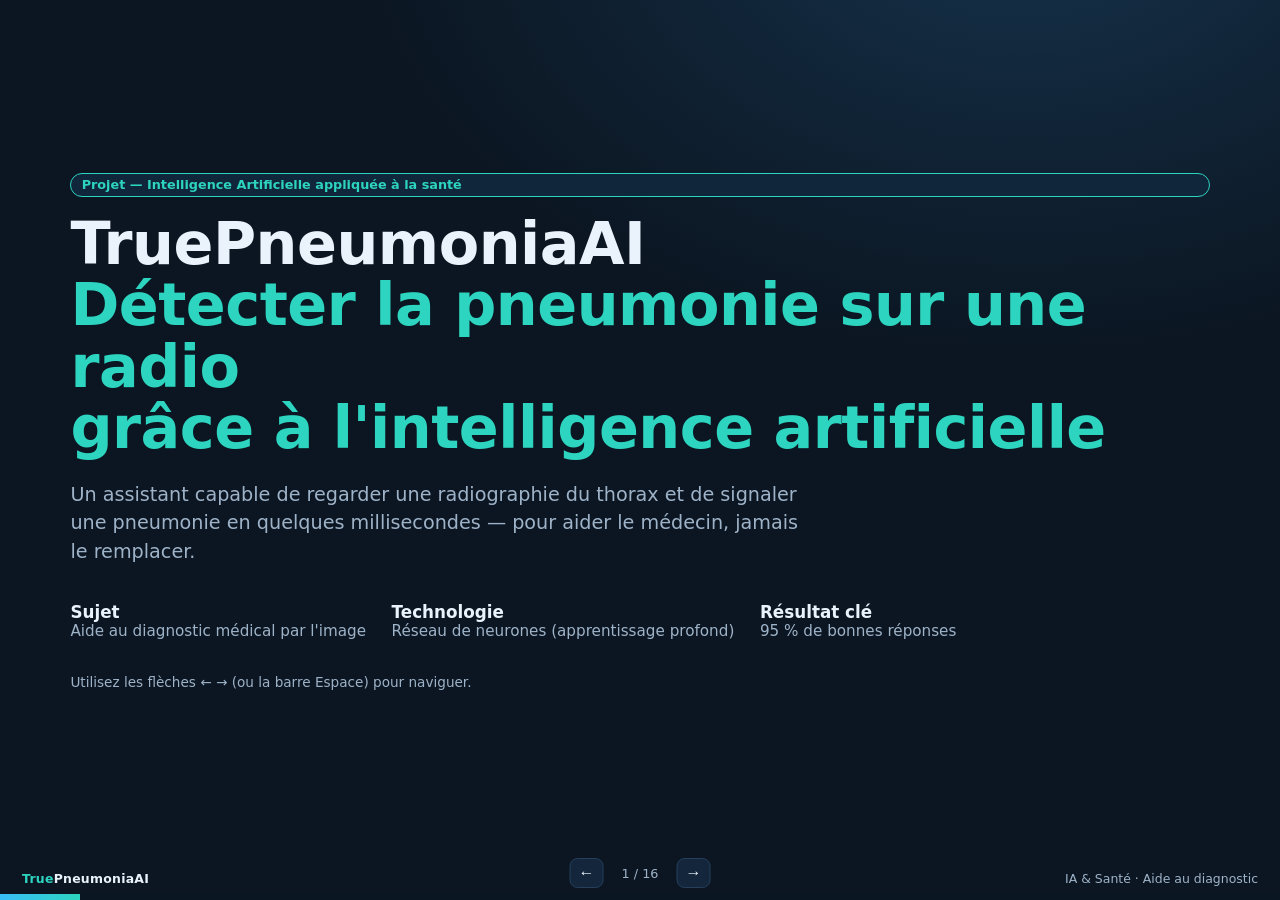
<file: docs/presentation/index.html>
<!DOCTYPE html>
<html lang="fr">
<head>
<meta charset="UTF-8">
<meta name="viewport" content="width=device-width, initial-scale=1.0">
<title>TruePneumoniaAI — Détecter la pneumonie par l'IA</title>
<style>
  :root{
    --bg:#0b1622; --bg2:#0f1f31; --card:#15293f; --card2:#1b3450;
    --ink:#eaf2fb; --mut:#9fb3c8; --line:#26405c;
    --acc:#2dd4bf; --acc2:#38bdf8; --warn:#fbbf24; --bad:#f87171; --good:#34d399;
    --shadow:0 18px 50px rgba(0,0,0,.45);
  }
  *{box-sizing:border-box;margin:0;padding:0}
  html,body{height:100%}
  body{
    background:radial-gradient(1200px 800px at 80% -10%, #16324b 0%, var(--bg) 55%);
    color:var(--ink);
    font-family:"Segoe UI",system-ui,-apple-system,Roboto,Helvetica,Arial,sans-serif;
    overflow:hidden;
  }
  /* ---------- deck ---------- */
  .deck{position:relative;height:100vh;width:100vw}
  .slide{
    position:absolute;inset:0;display:none;
    padding:4.2vh 5.5vw 8vh;
    flex-direction:column;
    animation:fade .5s ease;
    overflow:auto;
  }
  .slide.active{display:flex}
  @keyframes fade{from{opacity:0;transform:translateY(14px)}to{opacity:1;transform:none}}
  h1{font-size:clamp(2rem,4.6vw,4rem);line-height:1.04;font-weight:800;letter-spacing:-.5px}
  h2{font-size:clamp(1.5rem,3vw,2.4rem);font-weight:800;letter-spacing:-.3px;margin-bottom:.2em}
  h2 .num{color:var(--acc);font-variant-numeric:tabular-nums;margin-right:.35em}
  .lead{font-size:clamp(1rem,1.5vw,1.35rem);color:var(--mut);max-width:60ch;line-height:1.5}
  p{line-height:1.55}
  .kicker{display:inline-flex;align-items:center;gap:.5em;font-size:.82rem;font-weight:700;
    text-transform:uppercase;letter-spacing:.18em;color:var(--acc);margin-bottom:1.1em}
  .kicker::before{content:"";width:26px;height:2px;background:var(--acc);display:inline-block;border-radius:2px}
  .grid{display:grid;gap:1.1rem;margin-top:1.4rem}
  .g2{grid-template-columns:1fr 1fr}
  .g3{grid-template-columns:repeat(3,1fr)}
  .g4{grid-template-columns:repeat(4,1fr)}
  .card{
    background:linear-gradient(180deg,var(--card) 0%, #122338 100%);
    border:1px solid var(--line);border-radius:16px;padding:1.2rem 1.3rem;
    box-shadow:var(--shadow)
  }
  .card h3{font-size:1.08rem;margin-bottom:.4em;display:flex;align-items:center;gap:.5em}
  .card p{font-size:.97rem;color:var(--mut)}
  .ico{font-size:1.3em;line-height:1}
  .center{align-items:center;justify-content:center;text-align:center}
  .row{display:flex;gap:1.2rem;align-items:center;flex-wrap:wrap}
  .grow{flex:1 1 320px;min-width:280px}
  /* stats */
  .stat{font-size:clamp(2.2rem,5vw,3.6rem);font-weight:800;color:var(--acc);
    font-variant-numeric:tabular-nums;line-height:1}
  .stat.alt{color:var(--acc2)}
  .stat small{display:block;font-size:.95rem;font-weight:600;color:var(--mut);margin-top:.5em;letter-spacing:.01em}
  /* metric bars */
  .metric{margin:.55rem 0}
  .metric .top{display:flex;justify-content:space-between;font-size:.95rem;margin-bottom:.3em}
  .metric .top b{color:var(--ink);font-variant-numeric:tabular-nums}
  .bar{height:11px;background:#0c1c2e;border-radius:99px;overflow:hidden;border:1px solid var(--line)}
  .bar > span{display:block;height:100%;border-radius:99px;
    background:linear-gradient(90deg,var(--acc2),var(--acc))}
  /* pills / tags */
  .tags{display:flex;flex-wrap:wrap;gap:.5rem;margin-top:1rem}
  .tag{background:#102236;border:1px solid var(--line);color:var(--mut);
    padding:.4em .8em;border-radius:99px;font-size:.85rem;font-weight:600}
  .tag b{color:var(--acc)}
  /* images */
  img.shot{width:100%;border-radius:12px;border:1px solid var(--line);display:block;background:#000}
  figure{margin:0}
  figcaption{font-size:.82rem;color:var(--mut);margin-top:.5em;text-align:center}
  /* pipeline */
  .pipe{display:flex;align-items:stretch;gap:.6rem;margin-top:1.6rem;flex-wrap:wrap}
  .step{flex:1 1 0;min-width:130px;background:linear-gradient(180deg,var(--card),#102136);
    border:1px solid var(--line);border-radius:14px;padding:1rem .9rem;position:relative}
  .step .n{font-size:.8rem;font-weight:800;color:var(--acc);letter-spacing:.1em}
  .step h4{font-size:1rem;margin:.3em 0 .2em}
  .step p{font-size:.82rem;color:var(--mut)}
  .step::after{content:"›";position:absolute;right:-.62rem;top:50%;transform:translateY(-50%);
    color:var(--acc);font-size:1.6rem;font-weight:800;z-index:2}
  .step:last-child::after{display:none}
  /* callouts */
  .note{border-left:3px solid var(--acc);background:#10263a;padding:.9rem 1.1rem;border-radius:0 12px 12px 0;margin-top:1.1rem}
  .note.warn{border-color:var(--warn);background:#2a230f}
  .note b{color:var(--ink)}
  .vs{display:flex;align-items:center;gap:1rem;justify-content:center;margin:.4rem 0}
  .vs .side{flex:1;text-align:center}
  .vs .mid{font-weight:800;color:var(--mut)}
  ul.clean{list-style:none;margin-top:.6rem}
  ul.clean li{padding:.4em 0 .4em 1.6em;position:relative;color:var(--mut);font-size:1rem}
  ul.clean li::before{content:"✓";position:absolute;left:0;color:var(--acc);font-weight:800}
  ul.cross li::before{content:"✕";color:var(--bad)}
  .small{font-size:.85rem;color:var(--mut)}
  .hl{color:var(--acc);font-weight:700}
  .hl2{color:var(--acc2);font-weight:700}
  /* chrome */
  .chrome{position:fixed;left:0;right:0;bottom:0;height:6px;background:#0a1622;z-index:40}
  .chrome > span{display:block;height:100%;background:linear-gradient(90deg,var(--acc2),var(--acc));transition:width .35s}
  .foot{position:fixed;bottom:14px;left:0;right:0;display:flex;justify-content:space-between;
    align-items:center;padding:0 22px;font-size:.78rem;color:var(--mut);z-index:30;pointer-events:none}
  .foot .brand{font-weight:800;color:var(--ink);letter-spacing:.02em}
  .foot .brand b{color:var(--acc)}
  .nav{position:fixed;bottom:12px;left:50%;transform:translateX(-50%);display:flex;gap:8px;z-index:35}
  .nav button{background:#13263b;border:1px solid var(--line);color:var(--ink);width:34px;height:30px;
    border-radius:8px;cursor:pointer;font-size:1rem;line-height:1}
  .nav button:hover{border-color:var(--acc)}
  .nav .count{display:flex;align-items:center;padding:0 10px;color:var(--mut);font-size:.8rem;
    font-variant-numeric:tabular-nums}
  .badge{display:inline-block;background:#10263a;border:1px solid var(--acc);color:var(--acc);
    border-radius:99px;padding:.3em .8em;font-size:.8rem;font-weight:700;margin-bottom:1rem}
  .cols{column-gap:1.4rem}
  .titlewrap{justify-content:center}
  .titlewrap .meta{margin-top:2.2rem;display:flex;gap:1.6rem;flex-wrap:wrap;color:var(--mut);font-size:.95rem}
  .titlewrap .meta div b{display:block;color:var(--ink);font-size:1.05rem}
  @media print{
    body{overflow:visible}
    .slide{display:flex!important;position:relative;height:100vh;page-break-after:always;inset:auto}
    .chrome,.foot,.nav{display:none}
  }
  @media (max-width:820px){
    .g2,.g3,.g4{grid-template-columns:1fr}
    .step::after{display:none}
  }
</style>
</head>
<body>
<div class="deck" id="deck">

  <!-- 1 — TITLE -->
  <section class="slide active titlewrap">
    <div class="badge">Projet — Intelligence Artificielle appliquée à la santé</div>
    <h1>TruePneumoniaAI<br><span style="color:var(--acc)">Détecter la pneumonie sur une radio<br>grâce à l'intelligence artificielle</span></h1>
    <p class="lead" style="margin-top:1.4rem">Un assistant capable de regarder une radiographie du thorax et de
      signaler une pneumonie en quelques millisecondes — pour aider le médecin, jamais le remplacer.</p>
    <div class="meta">
      <div><b>Sujet</b>Aide au diagnostic médical par l'image</div>
      <div><b>Technologie</b>Réseau de neurones (apprentissage profond)</div>
      <div><b>Résultat clé</b>95 % de bonnes réponses</div>
    </div>
    <p class="small" style="margin-top:2rem">Utilisez les flèches ← → (ou la barre Espace) pour naviguer.</p>
  </section>

  <!-- 2 — PROBLEM -->
  <section class="slide">
    <span class="kicker">Le problème</span>
    <h2>Pourquoi s'attaquer à la pneumonie&nbsp;?</h2>
    <p class="lead">La pneumonie est une infection des poumons qui reste l'une des premières causes de
      mortalité dans le monde, en particulier chez les enfants. Le diagnostic passe souvent par une
      <span class="hl">radiographie du thorax</span> — mais l'interpréter demande un œil expert et du temps.</p>
    <div class="grid g3">
      <div class="card"><div class="stat">2,5&nbsp;M<small>décès liés à la pneumonie chaque année dans le monde</small></div></div>
      <div class="card"><div class="stat alt">N°1<small>cause infectieuse de mortalité chez l'enfant</small></div></div>
      <div class="card"><div class="stat">⏱️<small>Radiologues surchargés, et zones entières sans spécialiste disponible</small></div></div>
    </div>
    <div class="note"><b>L'idée :</b> un outil automatique qui pré-trie les radios peut faire gagner un temps
      précieux, attirer l'attention sur les cas urgents, et apporter un second avis là où il n'y a pas de radiologue.</div>
  </section>

  <!-- 3 — OBJECTIVE -->
  <section class="slide">
    <span class="kicker">L'objectif</span>
    <h2>Ce que le projet cherche à construire</h2>
    <div class="row" style="margin-top:1rem">
      <div class="grow">
        <ul class="clean">
          <li><b>Entrée :</b> une simple photo de radiographie du thorax</li>
          <li><b>Sortie 1 :</b> « Poumon normal » ou « Pneumonie »</li>
          <li><b>Sortie 2 :</b> si pneumonie, plutôt <b>bactérienne</b> ou <b>virale</b>&nbsp;?</li>
          <li><b>Bonus :</b> une carte de chaleur montrant <i>où</i> l'IA a regardé</li>
        </ul>
        <div class="note warn"><b>Cadre clair :</b> ce n'est <u>pas</u> un dispositif médical certifié.
          C'est un <b>outil d'aide à la décision</b> — la décision finale reste au médecin.</div>
      </div>
      <div class="grow row" style="gap:1rem">
        <figure style="flex:1"><img class="shot" src="assets/xray_normal.jpg" alt="radio normale">
          <figcaption>Poumon <b style="color:var(--good)">normal</b></figcaption></figure>
        <figure style="flex:1"><img class="shot" src="assets/xray_pneumonia.jpg" alt="radio pneumonie">
          <figcaption>Poumon avec <b style="color:var(--bad)">pneumonie</b></figcaption></figure>
      </div>
    </div>
  </section>

  <!-- 4 — METHOD / PIPELINE -->
  <section class="slide">
    <span class="kicker">La démarche</span>
    <h2>Comment mène-t-on un projet d'IA&nbsp;?</h2>
    <p class="lead">On ne « programme » pas les règles à la main : on <span class="hl">apprend par l'exemple</span>.
      Le projet suit une méthode rigoureuse, en six étapes.</p>
    <div class="pipe">
      <div class="step"><div class="n">01</div><h4>Collecter</h4><p>Rassembler des milliers de radios déjà étiquetées par des médecins.</p></div>
      <div class="step"><div class="n">02</div><h4>Analyser</h4><p>Comprendre les données, repérer les pièges et les déséquilibres.</p></div>
      <div class="step"><div class="n">03</div><h4>Choisir</h4><p>Sélectionner la bonne technologie et préparer les images.</p></div>
      <div class="step"><div class="n">04</div><h4>Entraîner</h4><p>Laisser le modèle apprendre par essais-erreurs sur le GPU.</p></div>
      <div class="step"><div class="n">05</div><h4>Évaluer</h4><p>Mesurer honnêtement la performance sur des cas jamais vus.</p></div>
      <div class="step"><div class="n">06</div><h4>Déployer</h4><p>Emballer le tout dans une application utilisable.</p></div>
    </div>
    <div class="note">Chaque étape repose sur des <b>choix argumentés</b> — ce sont eux qui font la qualité d'un projet d'IA. C'est le fil rouge de cette présentation.</div>
  </section>

  <!-- 5 — DATA -->
  <section class="slide">
    <span class="kicker">Étape 01 — Les données</span>
    <h2>Apprendre… à partir d'exemples</h2>
    <div class="row">
      <div class="grow">
        <p class="lead">Comme un étudiant en médecine apprend en voyant des milliers de cas, l'IA a besoin
          d'un grand nombre de radios déjà <span class="hl">diagnostiquées par des experts</span>.</p>
        <ul class="clean">
          <li><b>~5 800 radiographies</b> thoraciques réelles (base publique Kermany)</li>
          <li>Chaque image est rangée par un médecin : Normal / Pneumonie</li>
          <li>Et pour les pneumonies : origine bactérienne ou virale</li>
        </ul>
      </div>
      <div class="grow">
        <div class="grid g3" style="margin-top:0">
          <div class="card center"><div class="stat" style="font-size:2.2rem">1 105<small>radios « Normal »</small></div></div>
          <div class="card center"><div class="stat alt" style="font-size:2.2rem">2 981<small>radios « Pneumonie »</small></div></div>
          <div class="card center"><div class="stat" style="font-size:2.2rem">872<small>radios mises de côté pour le test final</small></div></div>
        </div>
        <div class="note warn"><b>Premier constat :</b> il y a <b>~3× plus</b> de cas « Pneumonie » que « Normal ».
          Un déséquilibre que l'on devra corriger, sinon le modèle apprend à dire « Pneumonie » tout le temps.</div>
      </div>
    </div>
  </section>

  <!-- 6 — DATA PITFALLS -->
  <section class="slide">
    <span class="kicker">Étape 02 — Analyser : la rigueur avant tout</span>
    <h2>Le piège invisible : la « triche » involontaire</h2>
    <div class="grid g2">
      <div class="card">
        <h3><span class="ico">🎓</span>L'analogie de l'examen</h3>
        <p>Imaginez un élève qui <b>révise sur les questions exactes</b> du contrôle. Il aura 20/20…
          mais n'aura rien appris. Pour une IA, c'est pareil : si une même radio (ou sa copie modifiée)
          se retrouve à la fois dans les exemples d'apprentissage <i>et</i> dans le test, le score est faux.</p>
      </div>
      <div class="card">
        <h3><span class="ico">🛡️</span>La solution : séparer par patient</h3>
        <p>Toutes les radios d'un <b>même patient</b> sont placées ensemble, soit en apprentissage,
          soit en test — jamais à cheval. Résultat : le test ne contient <b>que des patients
          totalement nouveaux</b>. Le score devient <span class="hl">honnête</span>.</p>
      </div>
    </div>
    <div class="note warn"><b>Anecdote vécue sur ce projet :</b> sans cette précaution, le modèle affichait
      un score « parfait » trompeur. La base d'origine ne proposait que <b>16 images</b> de validation —
      bien trop peu pour juger quoi que ce soit. Reconstruire un découpage propre a été l'une des décisions
      les plus importantes du projet.</div>
  </section>

  <!-- 7 — TRANSFER LEARNING -->
  <section class="slide">
    <span class="kicker">Étape 03 — Le choix central</span>
    <h2>Ne pas réinventer la roue : le « transfert d'apprentissage »</h2>
    <div class="row">
      <div class="grow">
        <p class="lead">Plutôt que d'apprendre à voir <i>en partant de zéro</i> (ce qui demanderait des
          millions d'images et des semaines de calcul), on part d'un modèle qui <span class="hl">sait déjà
          reconnaître des formes, des contours, des textures</span>.</p>
        <div class="vs">
          <div class="side"><div class="stat" style="font-size:1.6rem">14&nbsp;M<small>d'images « générales » déjà apprises</small></div></div>
          <div class="mid">+</div>
          <div class="side"><div class="stat alt" style="font-size:1.6rem">~9 000<small>radios pour se spécialiser</small></div></div>
        </div>
        <p class="small">On garde les « yeux » du modèle et on lui réapprend seulement à juger des poumons.</p>
      </div>
      <div class="grow">
        <div class="card">
          <h3><span class="ico">🧠</span>DenseNet121 / « CheXNet »</h3>
          <p>Le modèle choisi est une architecture <b>reconnue comme référence</b> pour la lecture de
            radios thoraciques. C'est un choix prudent et documenté, pas un pari.</p>
          <div class="tags">
            <span class="tag">Réseau de neurones <b>convolutionnel</b></span>
            <span class="tag">Pré-entraîné</span>
            <span class="tag">Référence médicale</span>
          </div>
        </div>
        <div class="note"><b>Argument :</b> meilleure précision, entraînement bien plus rapide, et besoin
          de <b>beaucoup moins de données</b> — décisif quand les radios annotées sont rares.</div>
      </div>
    </div>
  </section>

  <!-- 8 — PREPROCESSING / AUGMENTATION -->
  <section class="slide">
    <span class="kicker">Étape 03 — Préparer les images</span>
    <h2>Donner au modèle des images « propres » et variées</h2>
    <div class="row">
      <div class="grow" style="flex:1.2 1 360px">
        <figure><img class="shot" src="assets/augmentation_preview.png" alt="aperçu des transformations d'image">
          <figcaption>Une même radio déclinée en plusieurs variantes pendant l'apprentissage</figcaption></figure>
      </div>
      <div class="grow">
        <div class="card">
          <h3><span class="ico">📐</span>Standardiser</h3>
          <p>Toutes les radios sont ramenées à la même taille, sans déformer l'anatomie, et leur contraste
            est rehaussé pour faire ressortir les zones pulmonaires.</p>
        </div>
        <div class="card" style="margin-top:1rem">
          <h3><span class="ico">🔄</span>« Augmenter »</h3>
          <p>On montre la même radio sous de légères variations (miroir, petite rotation, luminosité…).
            <b>Objectif : éviter le par-cœur</b> et apprendre ce qui compte vraiment, pas un détail du cliché.</p>
        </div>
        <div class="note"><b>Bonus :</b> on en profite pour <b>rééquilibrer</b> les classes
          (1 105 → 4 472 « Normal ») afin que le modèle accorde autant d'attention aux deux situations.</div>
      </div>
    </div>
  </section>

  <!-- 9 — TRAINING -->
  <section class="slide">
    <span class="kicker">Étape 04 — L'entraînement</span>
    <h2>Apprendre par essais et erreurs</h2>
    <div class="row">
      <div class="grow">
        <p class="lead">Le modèle regarde une radio, devine, <span class="hl">compare à la bonne réponse</span>,
          mesure son erreur, puis ajuste légèrement ses réglages internes. Et il recommence… des
          centaines de milliers de fois.</p>
        <ul class="clean">
          <li>Calcul accéléré sur <b>carte graphique (GPU)</b></li>
          <li>Chaque tentative est <b>tracée et archivée</b> (outil MLflow)</li>
          <li>Un <b>tableau de bord en temps réel</b> suit l'apprentissage</li>
          <li>Arrêt automatique dès que le modèle <b>cesse de progresser</b> (anti sur-apprentissage)</li>
        </ul>
      </div>
      <div class="grow">
        <div class="grid g2" style="margin-top:0">
          <div class="card center"><div class="stat" style="font-size:2.4rem">~4 000<small>images traitées par seconde</small></div></div>
          <div class="card center"><div class="stat alt" style="font-size:2.4rem">~2 min<small>par modèle entraîné</small></div></div>
          <div class="card center"><div class="stat" style="font-size:2.4rem">~30%<small>du modèle ré-entraîné<br>(le reste est « gelé »)</small></div></div>
          <div class="card center"><div class="stat alt" style="font-size:2.4rem">12<small>passages complets<br>sur les données</small></div></div>
        </div>
      </div>
    </div>
  </section>

  <!-- 10 — THRESHOLD / CLINICAL TRADEOFF -->
  <section class="slide">
    <span class="kicker">Étape 05 — Une décision clinique</span>
    <h2>Mieux vaut une fausse alerte qu'un malade ignoré</h2>
    <p class="lead">Le modèle ne répond pas « oui/non » : il donne une <span class="hl">probabilité</span>.
      C'est nous qui fixons la barre à partir de laquelle on déclare « pneumonie ». Ce réglage est un
      <b>vrai choix de société médicale</b>.</p>
    <div class="grid g2">
      <div class="card">
        <h3><span class="ico" style="color:var(--good)">🩺</span>Sensibilité — « ne rater aucun malade »</h3>
        <p>On veut détecter <b>presque toutes</b> les vraies pneumonies. Rater un malade peut être grave :
          c'est l'erreur la plus coûteuse.</p>
        <div class="metric"><div class="top"><span>Objectif fixé</span><b>≥ 95 %</b></div>
          <div class="bar"><span style="width:95%"></span></div></div>
      </div>
      <div class="card">
        <h3><span class="ico" style="color:var(--warn)">⚖️</span>Le compromis</h3>
        <p>En étant très prudent, on accepte <b>quelques fausses alertes</b> (des « Normal » signalés à tort).
          Mieux vaut un examen de plus qu'une pneumonie manquée.</p>
        <p class="small" style="margin-top:.7rem">La « barre de décision » est calibrée <b>après</b> l'entraînement,
          sans tout refaire — un simple réglage ajustable.</p>
      </div>
    </div>
  </section>

  <!-- 11 — RESULTS MAIN -->
  <section class="slide">
    <span class="kicker">Étape 05 — Les résultats</span>
    <h2>Modèle principal : Normal vs Pneumonie</h2>
    <p class="lead">Évalué sur <b>872 radios de patients jamais vus</b>. Pour plus de fiabilité, on combine
      <span class="hl">3 modèles qui votent ensemble</span> (« ensemble »).</p>
    <div class="row">
      <div class="grow">
        <div class="metric"><div class="top"><span>Justesse globale (accuracy)</span><b>95,4 %</b></div><div class="bar"><span style="width:95.4%"></span></div></div>
        <div class="metric"><div class="top"><span>Sensibilité — pneumonies détectées</span><b>95,3 %</b></div><div class="bar"><span style="width:95.3%"></span></div></div>
        <div class="metric"><div class="top"><span>Spécificité — « Normal » bien classés</span><b>95,8 %</b></div><div class="bar"><span style="width:95.8%"></span></div></div>
        <div class="metric"><div class="top"><span>AUROC — qualité de discrimination</span><b>0,989 / 1</b></div><div class="bar"><span style="width:98.9%"></span></div></div>
      </div>
      <div class="grow" style="flex:.7 1 240px">
        <div class="card center">
          <div class="stat" style="font-size:4rem">95<span style="font-size:2rem">%</span></div>
          <p style="margin-top:.6rem;color:var(--mut)">de diagnostics corrects sur des cas<br><b style="color:var(--ink)">totalement nouveaux</b></p>
        </div>
        <div class="note"><b>Score honnête :</b> aucune « triche », découpage par patient. Un niveau comparable
          aux travaux publiés sur ce type de tâche.</div>
      </div>
    </div>
  </section>

  <!-- 12 — STAGE 2 -->
  <section class="slide">
    <span class="kicker">Aller plus loin</span>
    <h2>Étage 2 : bactérienne ou virale&nbsp;?</h2>
    <div class="row">
      <div class="grow">
        <p class="lead">Une fois la pneumonie détectée, un <b>second modèle</b> tente d'en distinguer l'origine.
          L'enjeu est réel : une pneumonie <span class="hl">bactérienne se soigne par antibiotiques</span>, pas la virale.</p>
        <div class="row" style="gap:1rem;margin-top:1rem">
          <figure style="flex:1"><img class="shot" src="assets/xray_bacteria.jpg" alt="pneumonie bactérienne">
            <figcaption>Bactérienne</figcaption></figure>
          <figure style="flex:1"><img class="shot" src="assets/xray_virus.jpg" alt="pneumonie virale">
            <figcaption>Virale</figcaption></figure>
        </div>
      </div>
      <div class="grow">
        <div class="card">
          <h3><span class="ico">🔬</span>Une tâche bien plus difficile</h3>
          <p>Même pour un radiologue expérimenté, différencier les deux sur une simple radio est délicat.
            Le modèle obtient <b>~74 % de justesse</b> — honnête, mais loin du modèle principal.</p>
          <div class="metric"><div class="top"><span>Justesse</span><b>~74 %</b></div><div class="bar"><span style="width:74%"></span></div></div>
        </div>
        <div class="note warn"><b>Honnêteté scientifique :</b> on <u>assume</u> ce résultat plus modeste.
          Annoncer une limite réelle vaut mieux qu'un score gonflé. C'est aussi ça, la démarche scientifique.</div>
      </div>
    </div>
  </section>

  <!-- 13 — EXPLAINABILITY -->
  <section class="slide">
    <span class="kicker">La confiance</span>
    <h2>Montrer <i>où</i> l'IA regarde : le Grad-CAM</h2>
    <div class="row">
      <div class="grow">
        <p class="lead">Une IA qui dit « pneumonie » sans expliquer pourquoi n'est <b>pas digne de confiance</b>
          en médecine. On génère donc une <span class="hl">carte de chaleur</span> sur la radio.</p>
        <ul class="clean">
          <li><b>Zones rouges</b> = régions qui ont pesé dans la décision</li>
          <li><b>Zones bleues</b> = ignorées par le modèle</li>
        </ul>
        <div class="note"><b>Contrôle qualité :</b> si les zones rouges tombent sur les <b>poumons</b>, la
          décision est crédible. Si elles tombent sur une étiquette ou du matériel médical, on rejette le verdict.</div>
      </div>
      <div class="grow">
        <div class="row" style="gap:1rem">
          <figure style="flex:1"><img class="shot" src="assets/xray_bacteria_grad-cam_off.png" alt="radio sans heatmap">
            <figcaption>La radio analysée</figcaption></figure>
          <figure style="flex:1"><img class="shot" src="assets/xray_bacteria_grad-cam_on.png" alt="radio avec heatmap Grad-CAM">
            <figcaption><b style="color:var(--bad)">🔥 Foyer détecté</b> par l'IA</figcaption></figure>
        </div>
        <p class="small" style="text-align:center;margin-top:.8rem">Exemple réel généré par le projet — la zone chaude
          tombe bien sur le <b style="color:var(--ink)">poumon</b> → décision <b style="color:var(--ink)">auditable</b> par le médecin.</p>
      </div>
    </div>
  </section>

  <!-- 14 — PRODUCT -->
  <section class="slide">
    <span class="kicker">Étape 06 — Le produit fini</span>
    <h2>D'un modèle… à une vraie application</h2>
    <p class="lead">Le projet ne s'arrête pas au modèle : il est emballé dans une application complète,
      installable d'<span class="hl">une seule commande</span>.</p>
    <div class="grid g4">
      <div class="card"><h3><span class="ico">🖥️</span>Dashboard</h3><p>Interface pour lancer et suivre les entraînements en direct.</p></div>
      <div class="card"><h3><span class="ico">🔌</span>API</h3><p>Un service reçoit une radio et renvoie le diagnostic + la heatmap.</p></div>
      <div class="card"><h3><span class="ico">📦</span>Docker</h3><p>Tout est conteneurisé : ça tourne à l'identique partout.</p></div>
      <div class="card"><h3><span class="ico">⚡</span>ONNX</h3><p>Le modèle est optimisé pour répondre vite, même sans GPU.</p></div>
    </div>
    <div class="tags">
      <span class="tag">DenseNet121</span><span class="tag">PyTorch Lightning</span>
      <span class="tag">MONAI <b>(imagerie médicale)</b></span><span class="tag">Albumentations</span>
      <span class="tag">MLflow</span><span class="tag">Grad-CAM</span>
      <span class="tag">FastAPI</span><span class="tag">Docker + CUDA</span>
    </div>
  </section>

  <!-- 15 — LIMITS -->
  <section class="slide">
    <span class="kicker">Esprit critique</span>
    <h2>Limites et honnêteté</h2>
    <div class="grid g2">
      <div class="card">
        <h3><span class="ico">⚠️</span>Ce que l'outil n'est pas</h3>
        <ul class="clean cross">
          <li>Pas un dispositif médical certifié</li>
          <li>Ne remplace pas le radiologue</li>
          <li>Entraîné sur une seule base d'images</li>
        </ul>
      </div>
      <div class="card">
        <h3><span class="ico">🚀</span>Pistes d'amélioration</h3>
        <ul class="clean">
          <li>Tester sur des radios d'autres hôpitaux (autres appareils)</li>
          <li>Plus de données pour l'étage bactérien/viral</li>
          <li>Validation par de vrais médecins</li>
        </ul>
      </div>
    </div>
    <div class="note"><b>Le « décalage de domaine » :</b> un modèle peut exceller sur ses données et faiblir
      sur celles d'un autre hôpital. En avoir conscience — et le mesurer — fait partie d'un projet d'IA sérieux.</div>
  </section>

  <!-- 16 — CONCLUSION -->
  <section class="slide center">
    <span class="kicker" style="margin:0 auto 1.1em">Conclusion</span>
    <h1 style="font-size:clamp(1.8rem,3.6vw,3rem);max-width:24ch">Une chaîne complète, de la donnée brute
      au diagnostic <span style="color:var(--acc)">expliqué</span></h1>
    <div class="grid g3" style="max-width:1000px;margin:2.2rem auto 0">
      <div class="card center"><div class="stat">95 %<small>de diagnostics corrects, score honnête</small></div></div>
      <div class="card center"><div class="stat alt">6<small>étapes maîtrisées : données → déploiement</small></div></div>
      <div class="card center"><div class="stat">100 %<small>des décisions argumentées et explicables</small></div></div>
    </div>
    <p class="lead" style="margin:2rem auto 0">Au-delà du résultat, ce projet montre une <b style="color:var(--ink)">méthode</b> :
      analyser, choisir avec des arguments, mesurer sans tricher, et rester lucide sur les limites.</p>
    <p style="margin-top:2.4rem;font-weight:800;letter-spacing:.04em">Merci — <span style="color:var(--acc)">questions&nbsp;?</span></p>
  </section>

</div>

<!-- chrome -->
<div class="chrome"><span id="bar"></span></div>
<div class="foot">
  <div class="brand"><b>True</b>PneumoniaAI</div>
  <div>IA & Santé · Aide au diagnostic</div>
</div>
<div class="nav">
  <button id="prev" aria-label="précédent">←</button>
  <div class="count"><span id="cur">1</span>&nbsp;/&nbsp;<span id="tot">16</span></div>
  <button id="next" aria-label="suivant">→</button>
</div>

<script>
  const slides=[...document.querySelectorAll('.slide')];
  let i=0; const tot=slides.length;
  document.getElementById('tot').textContent=tot;
  function show(n){
    i=Math.max(0,Math.min(tot-1,n));
    slides.forEach((s,k)=>s.classList.toggle('active',k===i));
    document.getElementById('cur').textContent=i+1;
    document.getElementById('bar').style.width=((i+1)/tot*100)+'%';
    document.querySelector('.slide.active').scrollTop=0;
  }
  function next(){show(i+1)} function prev(){show(i-1)}
  document.getElementById('next').onclick=next;
  document.getElementById('prev').onclick=prev;
  document.addEventListener('keydown',e=>{
    if(['ArrowRight',' ','PageDown'].includes(e.key)){e.preventDefault();next()}
    else if(['ArrowLeft','PageUp'].includes(e.key)){e.preventDefault();prev()}
    else if(e.key==='Home')show(0); else if(e.key==='End')show(tot-1);
  });
  // swipe (touch)
  let x0=null;
  addEventListener('touchstart',e=>x0=e.touches[0].clientX);
  addEventListener('touchend',e=>{if(x0===null)return;const dx=e.changedTouches[0].clientX-x0;
    if(Math.abs(dx)>50){dx<0?next():prev()}x0=null});
  show(0);
</script>
</body>
</html>
</file>
